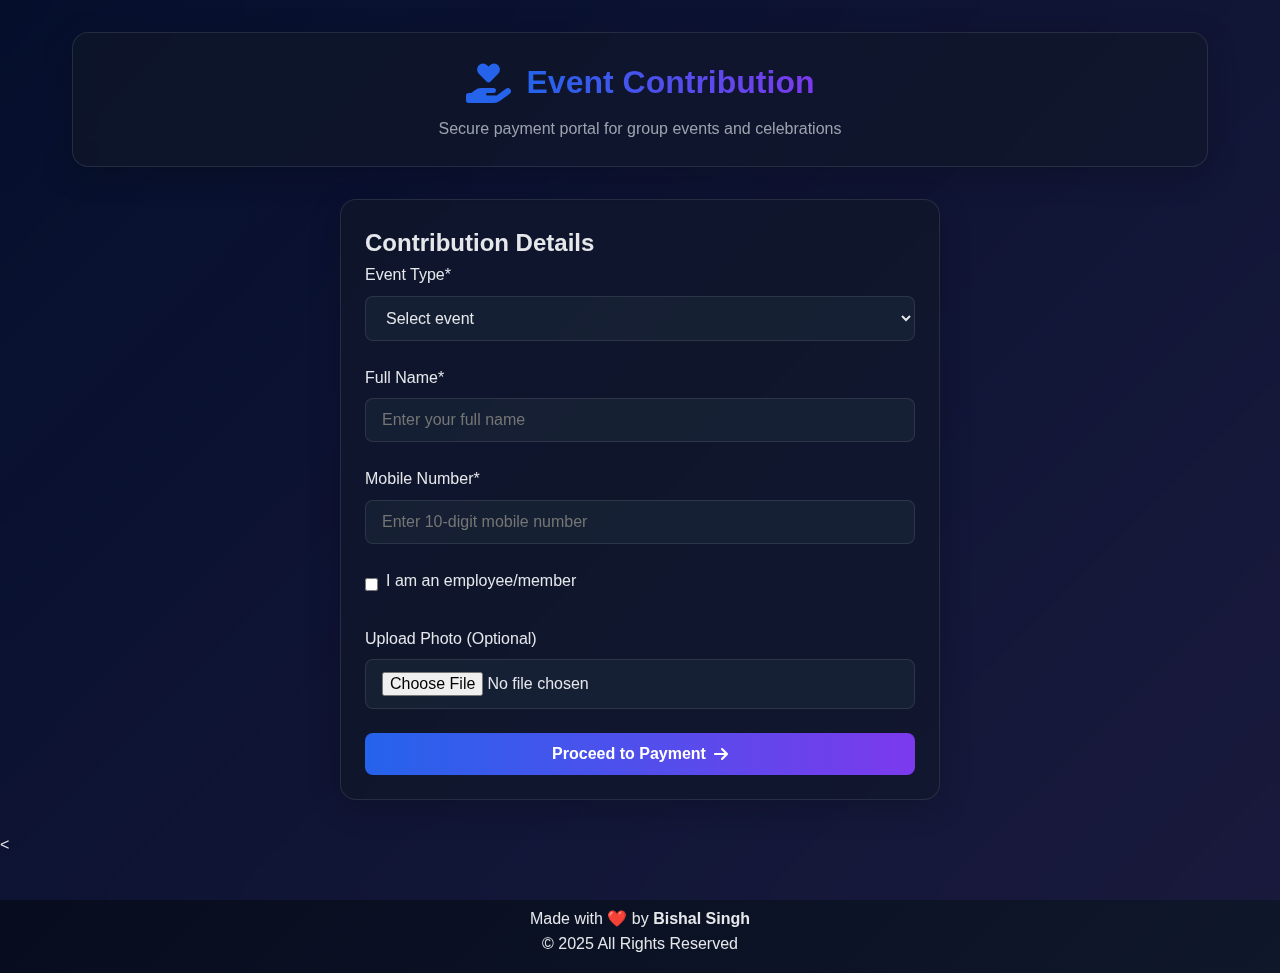
<file: index.html>
<!DOCTYPE html>
<html lang="en">
<head>
    <meta charset="UTF-8">
    <meta name="viewport" content="width=device-width, initial-scale=1.0">
    <title>EventVeriX | Contribution Portal</title>
    <link rel="stylesheet" href="assets/css/style.css">
    <link rel="stylesheet" href="https://cdnjs.cloudflare.com/ajax/libs/font-awesome/6.4.0/css/all.min.css">
</head>
<body>
    <div class="blur-bg"></div>
    <div class="container">
        <header class="glass-card">
            <div class="logo">
                <i class="fas fa-hand-holding-heart"></i>
                <h1>Event Contribution</h1>
            </div>
            <p>Secure payment portal for group events and celebrations</p>
        </header>

        <main>
            <form id="contributionForm" class="glass-card form-container">
                <h2>Contribution Details</h2>
                
                <div class="form-group">
                    <label for="eventType">Event Type*</label>
                    <select id="eventType" required>
                        <option value="" disabled selected>Select event</option>
                        <option value="birthday">Birthday Celebration</option>
                        <option value="farewell">Farewell Party</option>
                        <option value="trust">Trust Donation</option>
                        <option value="newyear">New Year Event</option>
                        <option value="religious">Religious Function</option>
                        <option value="other">Other Social Gathering</option>
                    </select>
                </div>

                <div class="form-group">
                    <label for="name">Full Name*</label>
                    <input type="text" id="name" required placeholder="Enter your full name">
                </div>

                <div class="form-group">
                    <label for="mobile">Mobile Number*</label>
                    <input type="tel" id="mobile" required placeholder="Enter 10-digit mobile number" pattern="[0-9]{10}">
                </div>

                <div class="form-group checkbox-group">
                    <input type="checkbox" id="isEmployee">
                    <label for="isEmployee">I am an employee/member</label>
                </div>

                <div id="employeeFields" class="hidden">
                    <div class="form-group">
                        <label for="company">Company/Organization Name</label>
                        <input type="text" id="company" placeholder="Enter company name">
                    </div>
                    <div class="form-group">
                        <label for="employeeId">Employee ID</label>
                        <input type="text" id="employeeId" placeholder="Enter your employee ID">
                    </div>
                </div>

                <div class="form-group">
                    <label for="photo">Upload Photo (Optional)</label>
                    <input type="file" id="photo" accept="image/*">
                </div>

                <button type="submit" class="submit-btn">
                    Proceed to Payment <i class="fas fa-arrow-right"></i>
                </button>
            </form>
        </main>
    </div>

    < <footer>
    Made with <span class="red-heart">❤️</span> by <strong>Bishal Singh</strong><br />
    <span>© 2025 All Rights Reserved</span>
  </footer>

    <script src="assets/js/main.js"></script>
</body>
</html>
</file>
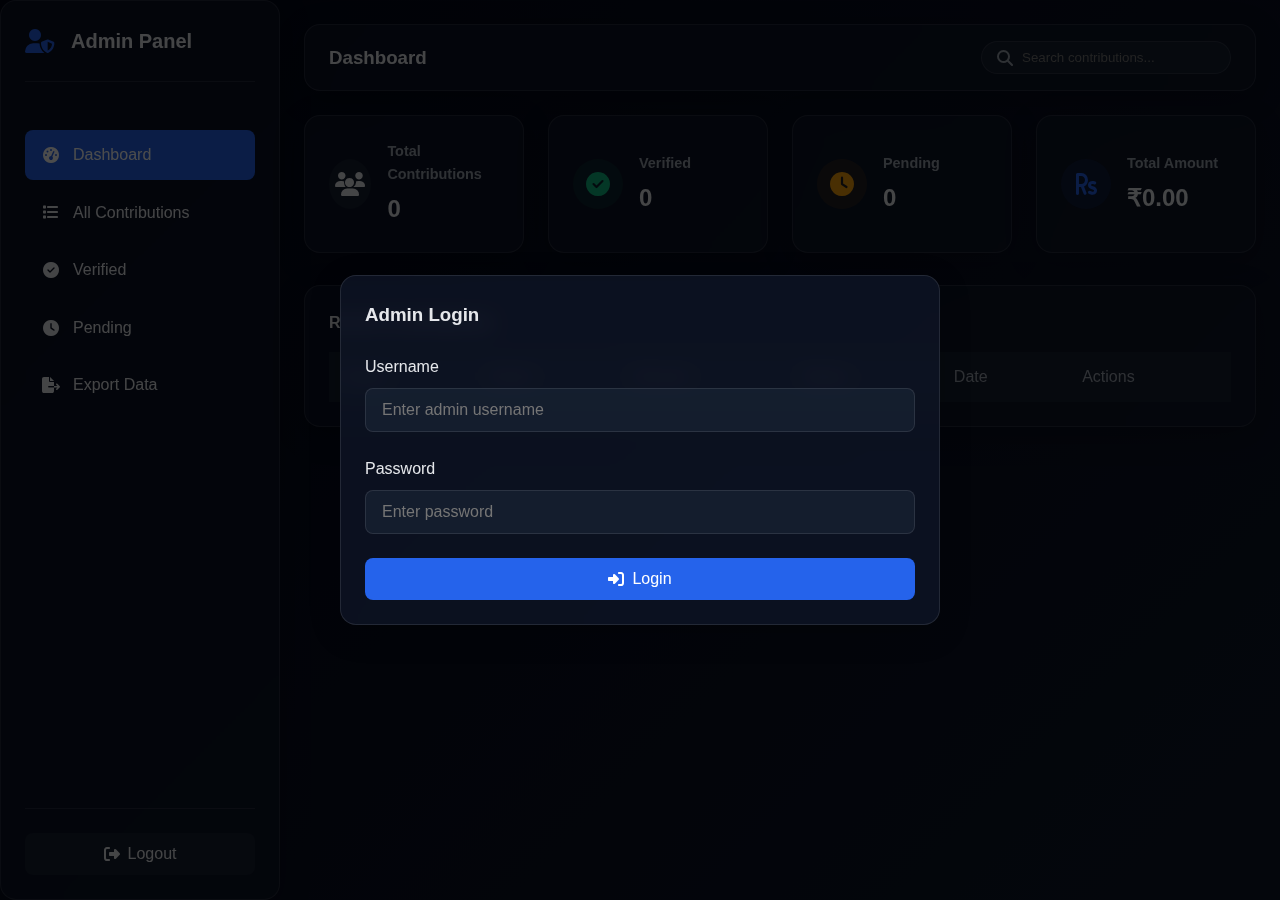
<file: admin.html>
<!DOCTYPE html>
<html lang="en">
<head>
    <meta charset="UTF-8">
    <meta name="viewport" content="width=device-width, initial-scale=1.0">
    <title>Admin Panel | Event Contributions</title>
    <link rel="stylesheet" href="assets/css/style.css">
    <link rel="stylesheet" href="assets/css/admin.css">
    <link rel="stylesheet" href="https://cdnjs.cloudflare.com/ajax/libs/font-awesome/6.4.0/css/all.min.css">
</head>
<body>
    <div class="admin-container">
        <div class="admin-sidebar glass-card">
            <div class="admin-logo">
                <i class="fas fa-user-shield"></i>
                <h2>Admin Panel</h2>
            </div>
            
            <nav class="admin-nav">
                <ul>
                    <li class="active" data-tab="dashboard">
                        <i class="fas fa-tachometer-alt"></i> Dashboard
                    </li>
                    <li data-tab="contributions">
                        <i class="fas fa-list"></i> All Contributions
                    </li>
                    <li data-tab="verified">
                        <i class="fas fa-check-circle"></i> Verified
                    </li>
                    <li data-tab="pending">
                        <i class="fas fa-clock"></i> Pending
                    </li>
                    <li data-tab="export">
                        <i class="fas fa-file-export"></i> Export Data
                    </li>
                </ul>
            </nav>
            
            <div class="admin-logout">
                <button id="logoutBtn">
                    <i class="fas fa-sign-out-alt"></i> Logout
                </button>
            </div>
        </div>

        <div class="admin-main">
            <div class="admin-header glass-card">
                <h3 id="adminPageTitle">Dashboard</h3>
                <div class="admin-search">
                    <input type="text" placeholder="Search contributions...">
                    <i class="fas fa-search"></i>
                </div>
            </div>

            <div class="admin-content">
                <!-- Dashboard Tab -->
                <div id="dashboardTab" class="admin-tab active">
                    <div class="stats-container">
                        <div class="stat-card glass-card">
                            <div class="stat-icon">
                                <i class="fas fa-users"></i>
                            </div>
                            <div class="stat-info">
                                <h4>Total Contributions</h4>
                                <p id="totalContributions">0</p>
                            </div>
                        </div>
                        <div class="stat-card glass-card">
                            <div class="stat-icon verified">
                                <i class="fas fa-check-circle"></i>
                            </div>
                            <div class="stat-info">
                                <h4>Verified</h4>
                                <p id="verifiedContributions">0</p>
                            </div>
                        </div>
                        <div class="stat-card glass-card">
                            <div class="stat-icon pending">
                                <i class="fas fa-clock"></i>
                            </div>
                            <div class="stat-info">
                                <h4>Pending</h4>
                                <p id="pendingContributions">0</p>
                            </div>
                        </div>
                        <div class="stat-card glass-card">
                            <div class="stat-icon amount">
                                <i class="fas fa-rupee-sign"></i>
                            </div>
                            <div class="stat-info">
                                <h4>Total Amount</h4>
                                <p id="totalAmount">₹0</p>
                            </div>
                        </div>
                    </div>

                    <div class="recent-contributions glass-card">
                        <h4>Recent Contributions</h4>
                        <table>
                            <thead>
                                <tr>
                                    <th>Name</th>
                                    <th>Event</th>
                                    <th>Amount</th>
                                    <th>Status</th>
                                    <th>Date</th>
                                    <th>Actions</th>
                                </tr>
                            </thead>
                            <tbody id="recentContributions">
                                <!-- Filled by JavaScript -->
                            </tbody>
                        </table>
                    </div>
                </div>

                <!-- All Contributions Tab -->
                <div id="contributionsTab" class="admin-tab">
                    <div class="contributions-filter glass-card">
                        <div class="filter-group">
                            <label for="filterEvent">Event Type:</label>
                            <select id="filterEvent">
                                <option value="all">All Events</option>
                                <option value="birthday">Birthday</option>
                                <option value="farewell">Farewell</option>
                                <option value="trust">Trust Donation</option>
                                <option value="newyear">New Year</option>
                                <option value="religious">Religious</option>
                                <option value="other">Other</option>
                            </select>
                        </div>
                        <div class="filter-group">
                            <label for="filterStatus">Status:</label>
                            <select id="filterStatus">
                                <option value="all">All Statuses</option>
                                <option value="verified">Verified</option>
                                <option value="pending">Pending</option>
                            </select>
                        </div>
                        <button id="applyFilterBtn" class="filter-btn">Apply Filters</button>
                    </div>

                    <div class="contributions-list glass-card">
                        <table>
                            <thead>
                                <tr>
                                    <th>Name</th>
                                    <th>Mobile</th>
                                    <th>Event</th>
                                    <th>Amount</th>
                                    <th>Transaction ID</th>
                                    <th>Status</th>
                                    <th>Actions</th>
                                </tr>
                            </thead>
                            <tbody id="allContributions">
                                <!-- Filled by JavaScript -->
                            </tbody>
                        </table>
                    </div>
                </div>

                <!-- Export Tab -->
                <div id="exportTab" class="admin-tab">
                    <div class="export-options glass-card">
                        <h4>Export Contribution Data</h4>
                        <div class="export-form">
                            <div class="form-group">
                                <label for="exportEventType">Event Type:</label>
                                <select id="exportEventType">
                                    <option value="all">All Events</option>
                                    <option value="birthday">Birthday</option>
                                    <option value="farewell">Farewell</option>
                                    <option value="trust">Trust Donation</option>
                                    <option value="newyear">New Year</option>
                                    <option value="religious">Religious</option>
                                    <option value="other">Other</option>
                                </select>
                            </div>
                            <div class="form-group">
                                <label for="exportStatus">Status:</label>
                                <select id="exportStatus">
                                    <option value="all">All Statuses</option>
                                    <option value="verified">Verified</option>
                                    <option value="pending">Pending</option>
                                </select>
                            </div>
                            <div class="form-group">
                                <label for="exportFormat">Format:</label>
                                <select id="exportFormat">
                                    <option value="excel">Excel (CSV)</option>
                                    <option value="json">JSON</option>
                                </select>
                            </div>
                            <button id="exportBtn" class="export-button">
                                <i class="fas fa-download"></i> Export Data
                            </button>
                        </div>
                    </div>
                </div>
            </div>
        </div>
    </div>

    <!-- Contribution Detail Modal -->
    <div id="detailModal" class="modal">
        <div class="modal-content glass-card">
            <span class="close-modal">&times;</span>
            <h3>Contribution Details</h3>
            <div class="modal-body" id="modalBody">
                <!-- Filled by JavaScript -->
            </div>
            <div class="modal-actions">
                <button id="verifyBtn" class="verify-button">
                    <i class="fas fa-check"></i> Mark as Verified
                </button>
                <button id="pendingBtn" class="pending-button">
                    <i class="fas fa-clock"></i> Mark as Pending
                </button>
                <button id="deleteBtn" class="delete-button">
                    <i class="fas fa-trash"></i> Delete Entry
                </button>
            </div>
        </div>
    </div>

    <!-- Login Modal -->
    <div id="loginModal" class="modal">
        <div class="modal-content glass-card">
            <h3>Admin Login</h3>
            <div class="login-form">
                <div class="form-group">
                    <label for="adminUsername">Username</label>
                    <input type="text" id="adminUsername" placeholder="Enter admin username">
                </div>
                <div class="form-group">
                    <label for="adminPassword">Password</label>
                    <input type="password" id="adminPassword" placeholder="Enter password">
                </div>
                <button id="loginBtn" class="login-button">
                    <i class="fas fa-sign-in-alt"></i> Login
                </button>
            </div>
        </div>
    </div>

    <script src="assets/js/admin.js"></script>

</body>
</html>
</file>
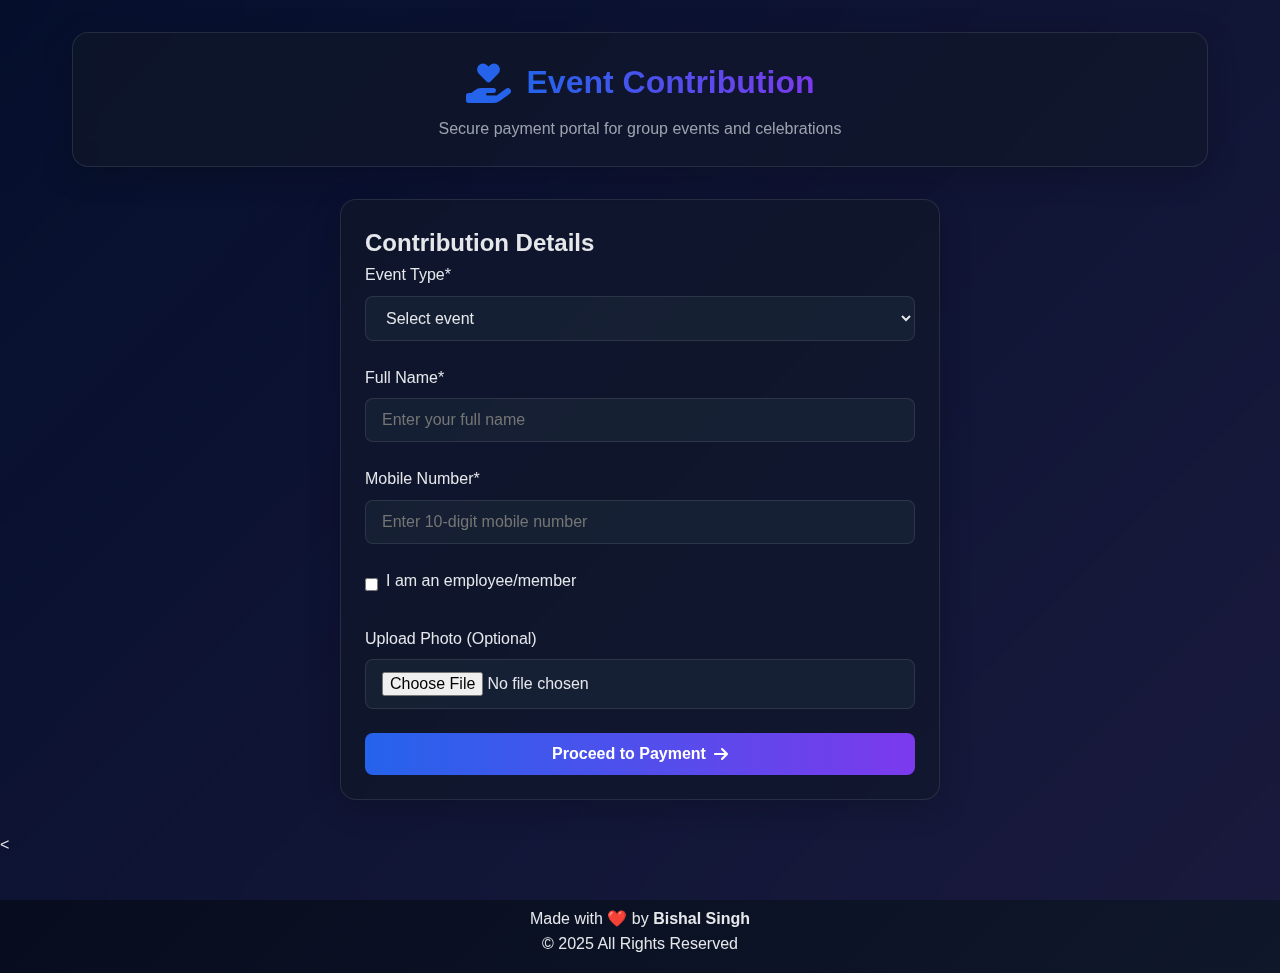
<file: payment.html>
<!DOCTYPE html>
<html lang="en">
<head>
    <meta charset="UTF-8">
    <meta name="viewport" content="width=device-width, initial-scale=1.0">
    <title>Complete Payment | Event Contribution</title>
    <link rel="stylesheet" href="assets/css/style.css">
    <link rel="stylesheet" href="https://cdnjs.cloudflare.com/ajax/libs/font-awesome/6.4.0/css/all.min.css">
</head>
<body>
    <div class="blur-bg"></div>
    <div class="container">
        <header class="glass-card">
            <div class="logo">
                <i class="fas fa-qrcode"></i>
                <h1>Complete Payment</h1>
            </div>
            <p>Scan the QR code or use UPI ID to complete your contribution</p>
        </header>

        <main>
            <div class="payment-container glass-card">
                <div class="qr-container">
                    <h3 id="eventTitle">Birthday Celebration</h3>
                    <img src="assets/images/qr.jpg" alt="UPI QR Code" class="qr-code">
                    <p class="upi-id">UPI ID: eventfund@axl</p>
                    <div class="payment-options">
                        <div class="option">
                            <i class="fab fa-google-pay"></i>
                            <span>Google Pay</span>
                        </div>
                        <div class="option">
                            <i class="fas fa-mobile-alt"></i>
                            <span>PhonePe</span>
                        </div>
                        <div class="option">
                            <i class="fas fa-rupee-sign"></i>
                            <span>Paytm</span>
                        </div>
                    </div>
                </div>

                <form id="paymentForm" class="payment-form">
                    <h3>Payment Verification</h3>
                    
                    <div class="form-group">
                        <label for="screenshot">Upload Payment Screenshot*</label>
                        <input type="file" id="screenshot" accept="image/*" required>
                    </div>

                    <div class="form-group">
                        <label for="transactionId">Transaction ID*</label>
                        <input type="text" id="transactionId" required placeholder="Enter UPI transaction ID">
                    </div>

                    <div class="form-group">
                        <label for="amount">Amount Paid (₹)*</label>
                        <input type="number" id="amount" required placeholder="Enter amount">
                    </div>

                    <button type="submit" class="submit-btn">
                        Submit Payment <i class="fas fa-check-circle"></i>
                    </button>
                </form>
            </div>
        </main>
    </div>

    <footer>
    Made with <span class="red-heart">❤️</span> by <strong>Bishal Singh</strong><br />
    <span>© 2025 All Rights Reserved</span>
  </footer>

    <script src="assets/js/payment.js"></script>
</body>
</html>
</file>
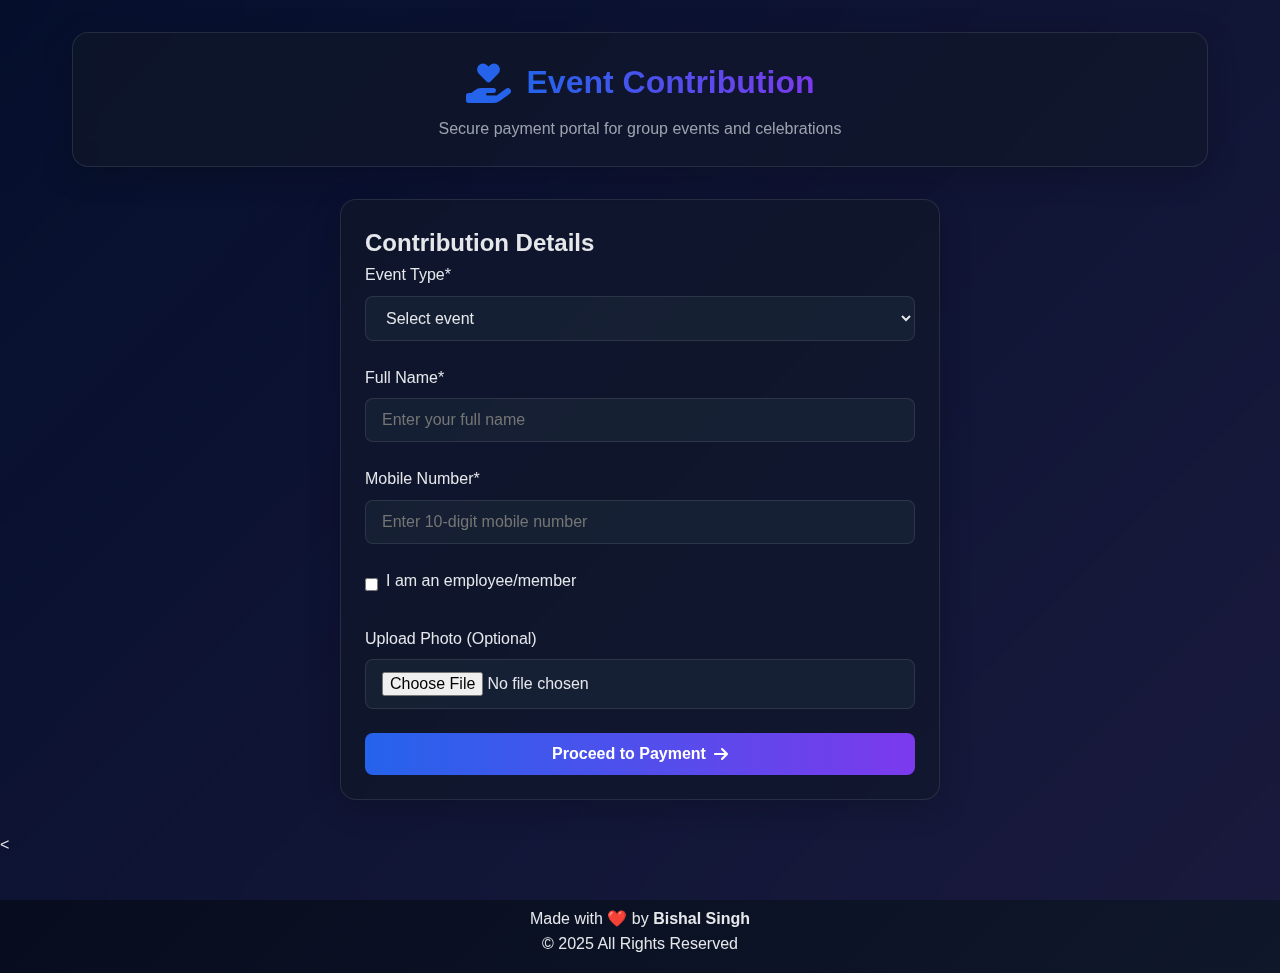
<file: thankyou.html>
<!DOCTYPE html>
<html lang="en">
<head>
    <meta charset="UTF-8">
    <meta name="viewport" content="width=device-width, initial-scale=1.0">
    <title>Thank You | Event Contribution</title>
    <link rel="stylesheet" href="assets/css/style.css">
    <link rel="stylesheet" href="https://cdnjs.cloudflare.com/ajax/libs/font-awesome/6.4.0/css/all.min.css">
</head>
<body>
    <div class="blur-bg"></div>
    <div class="container">
        <div class="thank-you-container glass-card">
            <div class="checkmark">
                <i class="fas fa-check-circle"></i>
            </div>
            <h1>Thank You!</h1>
            <p class="message">🎉 Thanks for your contribution! You've helped make this event happen.</p>
            <p class="sub-message">🧾 We'll verify your payment shortly and update you via SMS.</p>
            
            <div class="event-details">
                <h3>Contribution Details</h3>
                <div class="details-grid">
                    <div class="detail-item">
                        <span>Event:</span>
                        <span id="detailEvent">Birthday Celebration</span>
                    </div>
                    <div class="detail-item">
                        <span>Amount:</span>
                        <span id="detailAmount">₹500</span>
                    </div>
                    <div class="detail-item">
                        <span>Transaction ID:</span>
                        <span id="detailTransaction">UPI1234567890</span>
                    </div>
                </div>
            </div>

            <button class="home-btn" onclick="window.location.href='index.html'">
                <i class="fas fa-home"></i> Return Home
            </button>
        </div>
    </div>

    <footer>
    Made with <span class="red-heart">❤️</span> by <strong>Bishal Singh</strong><br />
    <span>© 2025 All Rights Reserved</span>
  </footer>

    <canvas id="confetti"></canvas>
    <script src="assets/js/thankyou.js"></script>
</body>
</html>
</file>
<file: assets/css/style.css>
/* Base Styles */
:root {
    --primary-color: #2563eb;
    --primary-dark: #1e40af;
    --secondary-color: #7c3aed;
    --text-primary: #e5e7eb;
    --text-secondary: #9ca3af;
    --bg-dark: #0f172a;
    --bg-darker: #020617;
    --bg-glass: rgba(15, 23, 42, 0.7);
    --bg-glass-light: rgba(30, 41, 59, 0.5);
    --border-glass: rgba(255, 255, 255, 0.1);
    --success-color: #10b981;
    --warning-color: #f59e0b;
    --danger-color: #ef4444;
    --shadow: 0 8px 32px rgba(0, 0, 0, 0.2);
    --transition: all 0.3s ease;
}

* {
    margin: 0;
    padding: 0;
    box-sizing: border-box;
    font-family: 'Segoe UI', -apple-system, BlinkMacSystemFont, sans-serif;
}

body {
    background: linear-gradient(135deg, var(--bg-darker), var(--bg-dark));
    color: var(--text-primary);
    min-height: 100vh;
    overflow-x: hidden;
    line-height: 1.6;
}

.blur-bg {
    position: fixed;
    top: 0;
    left: 0;
    width: 100%;
    height: 100%;
    background: linear-gradient(135deg, rgba(37, 99, 235, 0.1), rgba(124, 58, 237, 0.1));
    backdrop-filter: blur(20px);
    z-index: -1;
}

.container {
    max-width: 1200px;
    margin: 0 auto;
    padding: 2rem;
}

/* Glass Card Styles */
.glass-card {
    background: var(--bg-glass);
    backdrop-filter: blur(10px);
    -webkit-backdrop-filter: blur(10px);
    border-radius: 16px;
    border: 1px solid var(--border-glass);
    box-shadow: var(--shadow);
    padding: 1.5rem;
    transition: var(--transition);
}

.glass-card:hover {
    box-shadow: 0 8px 32px rgba(0, 0, 0, 0.3);
    transform: translateY(-2px);
}

/* Header Styles */
header {
    text-align: center;
    margin-bottom: 2rem;
}

.logo {
    display: flex;
    align-items: center;
    justify-content: center;
    gap: 1rem;
    margin-bottom: 0.5rem;
}

.logo i {
    font-size: 2.5rem;
    color: var(--primary-color);
}

.logo h1 {
    font-size: 2rem;
    font-weight: 700;
    background: linear-gradient(to right, var(--primary-color), var(--secondary-color));
    -webkit-background-clip: text;
    background-clip: text;
    color: transparent;
}

header p {
    color: var(--text-secondary);
    font-size: 1rem;
}

/* Form Styles */
.form-container {
    max-width: 600px;
    margin: 0 auto;
}

.form-group {
    margin-bottom: 1.5rem;
}

.form-group label {
    display: block;
    margin-bottom: 0.5rem;
    color: var(--text-primary);
    font-weight: 500;
}

.form-group input,
.form-group select,
.form-group textarea {
    width: 100%;
    padding: 0.75rem 1rem;
    border: 1px solid var(--border-glass);
    border-radius: 8px;
    background: var(--bg-glass-light);
    color: var(--text-primary);
    font-size: 1rem;
    transition: var(--transition);
}

.form-group input:focus,
.form-group select:focus,
.form-group textarea:focus {
    outline: none;
    border-color: var(--primary-color);
    box-shadow: 0 0 0 3px rgba(37, 99, 235, 0.2);
}

.checkbox-group {
    display: flex;
    align-items: center;
    gap: 0.5rem;
}

.checkbox-group input {
    width: auto;
}

.hidden {
    display: none;
}

/* Button Styles */
.submit-btn {
    width: 100%;
    padding: 0.75rem;
    border: none;
    border-radius: 8px;
    background: linear-gradient(to right, var(--primary-color), var(--secondary-color));
    color: white;
    font-size: 1rem;
    font-weight: 600;
    cursor: pointer;
    transition: var(--transition);
    display: flex;
    align-items: center;
    justify-content: center;
    gap: 0.5rem;
}

.submit-btn:hover {
    background: linear-gradient(to right, var(--primary-dark), #6d28d9);
    transform: translateY(-2px);
}

.submit-btn:active {
    transform: translateY(0);
}

/* Payment Page Styles */
.payment-container {
    display: grid;
    grid-template-columns: 1fr 1fr;
    gap: 2rem;
    max-width: 1000px;
    margin: 0 auto;
}

.qr-container {
    display: flex;
    flex-direction: column;
    align-items: center;
    justify-content: center;
    text-align: center;
}

.qr-code {
    width: 200px;
    height: 200px;
    margin: 1rem 0;
    border-radius: 8px;
    border: 1px solid var(--border-glass);
    padding: 0.5rem;
    background: white;
}

.upi-id {
    background: var(--bg-glass-light);
    padding: 0.5rem 1rem;
    border-radius: 20px;
    font-family: monospace;
    margin: 1rem 0;
}

.payment-options {
    display: flex;
    gap: 1rem;
    margin-top: 1rem;
}

.option {
    display: flex;
    flex-direction: column;
    align-items: center;
    gap: 0.5rem;
    padding: 0.5rem 1rem;
    border-radius: 8px;
    background: var(--bg-glass-light);
    cursor: pointer;
    transition: var(--transition);
}

.option:hover {
    background: var(--bg-glass);
}

.option i {
    font-size: 1.5rem;
}

.payment-form {
    display: flex;
    flex-direction: column;
}

/* Thank You Page Styles */
.thank-you-container {
    max-width: 600px;
    margin: 2rem auto;
    text-align: center;
    padding: 2rem;
}

.checkmark i {
    font-size: 5rem;
    color: var(--success-color);
    margin-bottom: 1rem;
}

.message {
    font-size: 1.5rem;
    margin: 1rem 0;
    color: var(--text-primary);
}

.sub-message {
    font-size: 1.1rem;
    color: var(--text-secondary);
    margin-bottom: 2rem;
}

.event-details {
    margin: 2rem 0;
    text-align: left;
}

.details-grid {
    display: grid;
    grid-template-columns: 1fr 1fr;
    gap: 1rem;
    margin-top: 1rem;
}

.detail-item {
    display: flex;
    justify-content: space-between;
    padding: 0.5rem 0;
    border-bottom: 1px solid var(--border-glass);
}

.detail-item span:first-child {
    font-weight: 500;
    color: var(--text-secondary);
}

.home-btn {
    padding: 0.75rem 1.5rem;
    border: none;
    border-radius: 8px;
    background: var(--bg-glass-light);
    color: var(--text-primary);
    font-size: 1rem;
    cursor: pointer;
    transition: var(--transition);
    display: inline-flex;
    align-items: center;
    gap: 0.5rem;
}

.home-btn:hover {
    background: var(--bg-glass);
}

/* Footer Styles */
footer {
    text-align: center;
    margin-top: 2rem;
    padding: 1rem;
}

.tech-stack {
    display: flex;
    justify-content: center;
    gap: 1rem;
    margin-top: 0.5rem;
    font-size: 0.9rem;
    color: var(--text-secondary);
}

/* Responsive Styles */
@media (max-width: 768px) {
    .container {
        padding: 1rem;
    }

    .payment-container {
        grid-template-columns: 1fr;
    }

    .details-grid {
        grid-template-columns: 1fr;
    }
}

@media (max-width: 480px) {
    .logo {
        flex-direction: column;
        gap: 0.5rem;
    }

    .logo h1 {
        font-size: 1.5rem;
    }
}
</file>
<file: assets/css/admin.css>
/* Admin Panel Styles */
.admin-container {
    display: flex;
    min-height: 100vh;
}

.admin-sidebar {
    width: 280px;
    min-height: 100vh;
    padding: 1.5rem;
    display: flex;
    flex-direction: column;
}

.admin-logo {
    display: flex;
    align-items: center;
    gap: 1rem;
    margin-bottom: 2rem;
    padding-bottom: 1.5rem;
    border-bottom: 1px solid var(--border-glass);
}

.admin-logo i {
    font-size: 1.5rem;
    color: var(--primary-color);
}

.admin-logo h2 {
    font-size: 1.25rem;
    font-weight: 600;
}

.admin-nav ul {
    list-style: none;
    margin-top: 1rem;
}

.admin-nav li {
    padding: 0.75rem 1rem;
    border-radius: 8px;
    margin-bottom: 0.5rem;
    cursor: pointer;
    transition: var(--transition);
    display: flex;
    align-items: center;
    gap: 0.75rem;
}

.admin-nav li:hover {
    background: var(--bg-glass-light);
}

.admin-nav li.active {
    background: var(--primary-color);
    color: white;
}

.admin-nav li i {
    width: 20px;
    text-align: center;
}

.admin-logout {
    margin-top: auto;
    padding-top: 1.5rem;
    border-top: 1px solid var(--border-glass);
}

#logoutBtn {
    width: 100%;
    padding: 0.75rem;
    border: none;
    border-radius: 8px;
    background: var(--bg-glass-light);
    color: var(--text-primary);
    font-size: 1rem;
    cursor: pointer;
    transition: var(--transition);
    display: flex;
    align-items: center;
    justify-content: center;
    gap: 0.5rem;
}

#logoutBtn:hover {
    background: var(--danger-color);
    color: white;
}

.admin-main {
    flex: 1;
    padding: 1.5rem;
}

.admin-header {
    display: flex;
    justify-content: space-between;
    align-items: center;
    margin-bottom: 1.5rem;
    padding: 1rem 1.5rem;
}

.admin-search {
    position: relative;
}

.admin-search input {
    padding: 0.5rem 1rem 0.5rem 2.5rem;
    border: 1px solid var(--border-glass);
    border-radius: 20px;
    background: var(--bg-glass-light);
    color: var(--text-primary);
    width: 250px;
}

.admin-search i {
    position: absolute;
    left: 1rem;
    top: 50%;
    transform: translateY(-50%);
    color: var(--text-secondary);
}

.admin-tab {
    display: none;
}

.admin-tab.active {
    display: block;
}

/* Stats Cards */
.stats-container {
    display: grid;
    grid-template-columns: repeat(auto-fit, minmax(200px, 1fr));
    gap: 1.5rem;
    margin-bottom: 2rem;
}

.stat-card {
    padding: 1.5rem;
    display: flex;
    align-items: center;
    gap: 1rem;
}

.stat-icon {
    width: 50px;
    height: 50px;
    border-radius: 50%;
    display: flex;
    align-items: center;
    justify-content: center;
    font-size: 1.5rem;
    background: var(--bg-glass-light);
}

.stat-icon.verified {
    color: var(--success-color);
    background: rgba(16, 185, 129, 0.1);
}

.stat-icon.pending {
    color: var(--warning-color);
    background: rgba(245, 158, 11, 0.1);
}

.stat-icon.amount {
    color: var(--primary-color);
    background: rgba(37, 99, 235, 0.1);
}

.stat-info h4 {
    font-size: 0.9rem;
    color: var(--text-secondary);
    margin-bottom: 0.25rem;
}

.stat-info p {
    font-size: 1.5rem;
    font-weight: 700;
}

/* Tables */
table {
    width: 100%;
    border-collapse: collapse;
    margin-top: 1rem;
}

table th {
    text-align: left;
    padding: 0.75rem 1rem;
    background: var(--bg-glass-light);
    color: var(--text-secondary);
    font-weight: 500;
}

table td {
    padding: 0.75rem 1rem;
    border-bottom: 1px solid var(--border-glass);
}

table tr:last-child td {
    border-bottom: none;
}

.status-badge {
    padding: 0.25rem 0.75rem;
    border-radius: 20px;
    font-size: 0.8rem;
    font-weight: 500;
}

.status-badge.verified {
    background: rgba(16, 185, 129, 0.1);
    color: var(--success-color);
}

.status-badge.pending {
    background: rgba(245, 158, 11, 0.1);
    color: var(--warning-color);
}

.action-btn {
    padding: 0.25rem 0.5rem;
    border: none;
    border-radius: 4px;
    background: transparent;
    color: var(--text-primary);
    cursor: pointer;
    transition: var(--transition);
}

.action-btn:hover {
    background: var(--bg-glass-light);
}

.action-btn i {
    font-size: 0.9rem;
}

/* Filter Styles */
.contributions-filter {
    margin-bottom: 1.5rem;
    padding: 1rem 1.5rem;
    display: flex;
    gap: 1rem;
    align-items: flex-end;
}

.filter-group {
    flex: 1;
}

.filter-group label {
    display: block;
    margin-bottom: 0.5rem;
    font-size: 0.9rem;
    color: var(--text-secondary);
}

.filter-group select {
    width: 100%;
    padding: 0.5rem 1rem;
    border: 1px solid var(--border-glass);
    border-radius: 8px;
    background: var(--bg-glass-light);
    color: var(--text-primary);
}

.filter-btn {
    padding: 0.5rem 1.5rem;
    border: none;
    border-radius: 8px;
    background: var(--primary-color);
    color: white;
    cursor: pointer;
    transition: var(--transition);
}

.filter-btn:hover {
    background: var(--primary-dark);
}

/* Export Styles */
.export-options {
    padding: 1.5rem;
}

.export-form {
    margin-top: 1rem;
}

.export-button {
    padding: 0.75rem 1.5rem;
    border: none;
    border-radius: 8px;
    background: var(--primary-color);
    color: white;
    font-size: 1rem;
    cursor: pointer;
    transition: var(--transition);
    display: inline-flex;
    align-items: center;
    gap: 0.5rem;
    margin-top: 1rem;
}

.export-button:hover {
    background: var(--primary-dark);
}

/* Modal Styles */
.modal {
    display: none;
    position: fixed;
    top: 0;
    left: 0;
    width: 100%;
    height: 100%;
    background: rgba(0, 0, 0, 0.7);
    z-index: 1000;
    align-items: center;
    justify-content: center;
}

.modal-content {
    width: 90%;
    max-width: 600px;
    max-height: 90vh;
    overflow-y: auto;
    position: relative;
}

.close-modal {
    position: absolute;
    top: 1rem;
    right: 1rem;
    font-size: 1.5rem;
    cursor: pointer;
    color: var(--text-secondary);
    transition: var(--transition);
}

.close-modal:hover {
    color: var(--text-primary);
}

.modal-body {
    margin: 1.5rem 0;
}

.modal-row {
    display: flex;
    margin-bottom: 1rem;
}

.modal-label {
    flex: 0 0 150px;
    color: var(--text-secondary);
    font-weight: 500;
}

.modal-value {
    flex: 1;
}

.modal-actions {
    display: flex;
    gap: 1rem;
    margin-top: 1.5rem;
}

.modal-actions button {
    flex: 1;
    padding: 0.75rem;
    border: none;
    border-radius: 8px;
    font-size: 1rem;
    cursor: pointer;
    transition: var(--transition);
    display: flex;
    align-items: center;
    justify-content: center;
    gap: 0.5rem;
}

.verify-button {
    background: rgba(16, 185, 129, 0.1);
    color: var(--success-color);
}

.verify-button:hover {
    background: var(--success-color);
    color: white;
}

.pending-button {
    background: rgba(245, 158, 11, 0.1);
    color: var(--warning-color);
}

.pending-button:hover {
    background: var(--warning-color);
    color: white;
}

.delete-button {
    background: rgba(239, 68, 68, 0.1);
    color: var(--danger-color);
}

.delete-button:hover {
    background: var(--danger-color);
    color: white;
}

/* Login Modal */
.login-form {
    margin-top: 1.5rem;
}

.login-button {
    width: 100%;
    padding: 0.75rem;
    border: none;
    border-radius: 8px;
    background: var(--primary-color);
    color: white;
    font-size: 1rem;
    cursor: pointer;
    transition: var(--transition);
    display: flex;
    align-items: center;
    justify-content: center;
    gap: 0.5rem;
    margin-top: 1rem;
}

.login-button:hover {
    background: var(--primary-dark);
}

/* Responsive Admin */
@media (max-width: 1024px) {
    .admin-container {
        flex-direction: column;
    }

    .admin-sidebar {
        width: 100%;
        min-height: auto;
    }

    .admin-nav ul {
        display: flex;
        overflow-x: auto;
        padding-bottom: 0.5rem;
    }

    .admin-nav li {
        white-space: nowrap;
    }
}

@media (max-width: 768px) {
    .stats-container {
        grid-template-columns: 1fr 1fr;
    }

    .contributions-filter {
        flex-direction: column;
        align-items: stretch;
    }

    .modal-row {
        flex-direction: column;
    }

    .modal-label {
        margin-bottom: 0.25rem;
    }
}

@media (max-width: 480px) {
    .stats-container {
        grid-template-columns: 1fr;
    }

    .admin-header {
        flex-direction: column;
        align-items: flex-start;
        gap: 1rem;
    }

    .admin-search input {
        width: 100%;
    }

    .modal-actions {
        flex-direction: column;
    }
}
</file>
